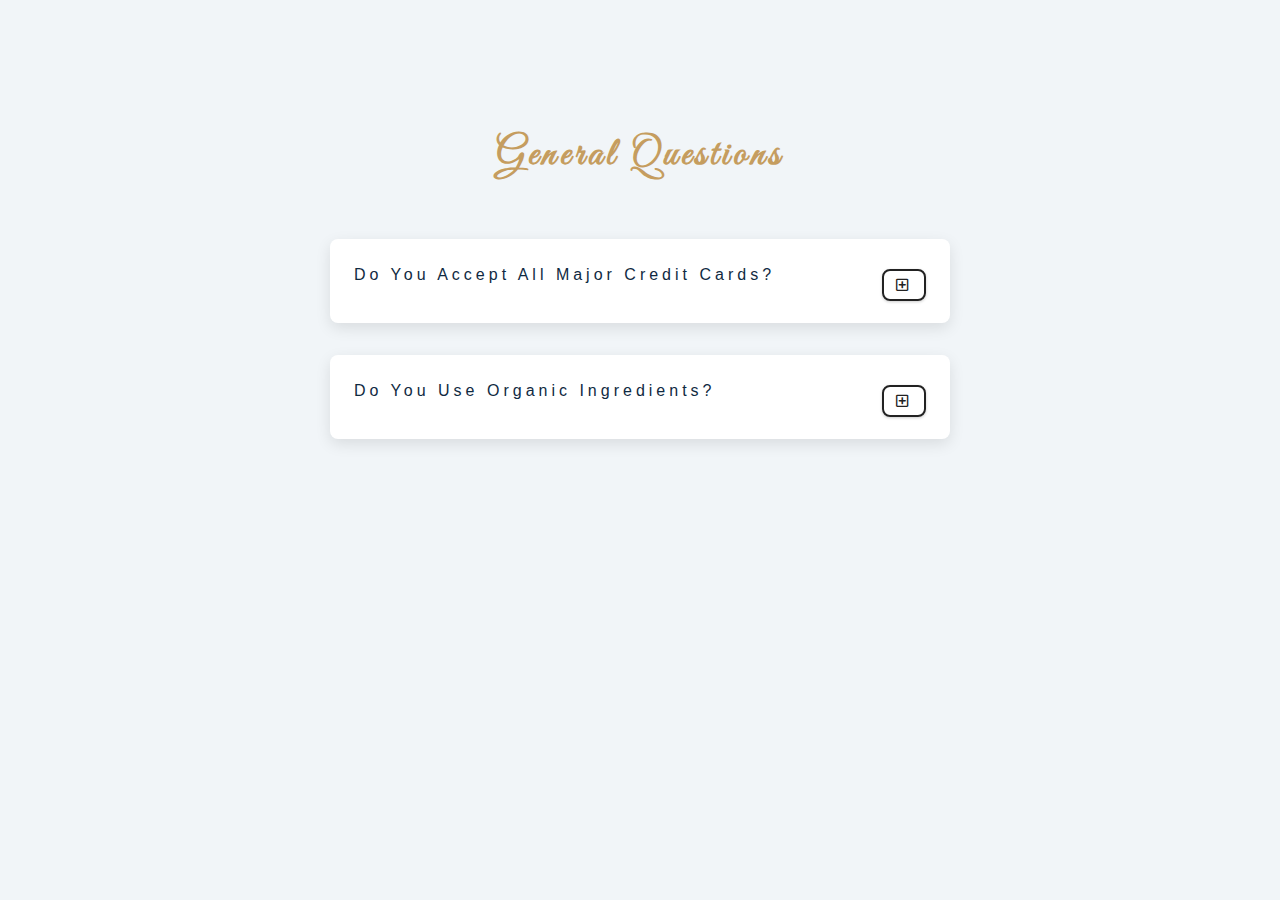
<file: Q&A/index.html>
<!DOCTYPE html>
<html lang="en">

<head>
    <meta charset="UTF-8" />
    <meta name="viewport" content="width=device-width, initial-scale=1.0" />
    <title>Q & A</title>
    <!-- font awesome -->
    <link rel="stylesheet" href="../fontawesome-free-5.14.0-web/css/all.min.css" />
    <!-- extra fonts -->
    <link href="https://fonts.googleapis.com/css?family=Great+Vibes&display=swap" rel="stylesheet" />
    <!-- styles -->
    <link rel="stylesheet" href="../index.css" />
    <style>
        /*
        =============== 
        Questions
        ===============
        */
        .title {
            /* REVIEW: css unit: responsive:vh(vertical change), vw(horizontal change) */
            margin-top: 15vh;
            margin-bottom: 4rem;
        }

        .title h2 {
            color: var(--clr-gold);
            font-family: "Great Vibes", cursive;
            text-align: center;
        }

        .section-center {
            /* REVIEW: max-width & margin:0 auto perfect combination for whole parent dive in the middle  */
            max-width: var(--fixed-width);
            margin: 0 auto;
        }

        .question {
            background-color: var(--clr-white);
            border-radius: var(--radius);
            /* REVIEW: div's border shadow(h,w, blur, color) */
            box-shadow: var(--light-shadow);
            /* REVIEW padding layout(top, right, bottom, left) */
            padding: 1.5rem 1.5rem 0 1.5rem;
            margin-bottom: 2rem;
        }

        .question-title {
            background-color: var(--clr-white);
            display: flex;
            align-items: center;
            /* REVIEW Layout: jusitfy-content many parameters: space-round, center .. */
            justify-content: space-between;
            padding-bottom: 1rem;
        }

        .question-title p {
            letter-spacing: var(--spacing);
            color: var(--clr-grey-1);
            text-transform: capitalize;
        }

        /* hide text */
        .question-text {
            display: none;
        }

        /* REVIEW: CSSclass1  CSSclass2{} CSSclass1 1st condition, then 2rd */
        .show-text .question-text {
            display: block;
        }

        .minus-icon {
            display: none;
        }

        .show-text .minus-icon {
            display: inline;
        }

        .show-text .plus-icon {
            display: none;
        }
    </style>
</head>

<body>
    <section>
        <div class="title">
            <h2>General Questions</h2>
        </div>
        <div class="section-center">
            <article class="question">
                <div class="question-title">
                    <p>do you accept all major credit cards?</p>
                    <button type="button" class="question-btn">
                        <span class="plus-icon">
                            <i class="far fa-plus-square"></i>
                        </span>
                        <span class="minus-icon">
                            <i class="far fa-minus-square"></i>
                        </span>
                    </button>
                </div>
                <!-- question-text -->
                <div class="question-text">
                    <p>
                        Lorem ipsum dolor sit amet, consectetur adipisicing elit. Est
                        dolore illo dolores quia nemo doloribus quaerat, magni numquam
                        repellat reprehenderit.
                    </p>
                </div>
            </article>
            <article class="question">
                <div class="question-title">
                    <p>do you use organic ingredients?</p>
                    <button type="button" class="question-btn">
                        <span class="plus-icon">
                            <i class="far fa-plus-square"></i>
                        </span>
                        <span class="minus-icon">
                            <i class="far fa-minus-square"></i>
                        </span>
                    </button>
                </div>
                <div class="question-text">
                    <p>
                        Lorem ipsum dolor sit amet, consectetur adipisicing elit. Est
                        dolore illo dolores quia nemo doloribus quaerat, magni numquam
                        repellat reprehenderit.
                    </p>
                </div>
            </article>
        </div>
    </section>
    <!-- javascript -->
    <script>
        const questions = document.querySelectorAll(".question");
        questions.forEach(function (question) {
            // REVIEW: element.querySelector
            const btn = question.querySelector(".question-btn");
            btn.addEventListener("click", function () {
                questions.forEach(function (item) {
                    if (item !== question) {
                        item.classList.remove("show-text");
                    }
                });
                question.classList.toggle("show-text");
            })
        })
    </script>
</body>

</html>
</file>
<file: index.css>
/*
=============== 
Variables
===============
*/

:root {
  /* dark shades of primary color*/
  --clr-primary-1: hsl(205, 86%, 17%);
  --clr-primary-2: hsl(205, 77%, 27%);
  --clr-primary-3: hsl(205, 72%, 37%);
  --clr-primary-4: hsl(205, 63%, 48%);
  /* primary/main color */
  --clr-primary-5: #49a6e9;
  /* lighter shades of primary color */
  --clr-primary-6: hsl(205, 89%, 70%);
  --clr-primary-7: hsl(205, 90%, 76%);
  --clr-primary-8: hsl(205, 86%, 81%);
  --clr-primary-9: hsl(205, 90%, 88%);
  --clr-primary-10: hsl(205, 100%, 96%);
  /* darkest grey - used for headings */
  --clr-grey-1: hsl(209, 61%, 16%);
  --clr-grey-2: hsl(211, 39%, 23%);
  --clr-grey-3: hsl(209, 34%, 30%);
  --clr-grey-4: hsl(209, 28%, 39%);
  /* grey used for paragraphs */
  --clr-grey-5: hsl(210, 22%, 49%);
  --clr-grey-6: hsl(209, 23%, 60%);
  --clr-grey-7: hsl(211, 27%, 70%);
  --clr-grey-8: hsl(210, 31%, 80%);
  --clr-grey-9: hsl(212, 33%, 89%);
  --clr-grey-10: hsl(210, 36%, 96%);
  --clr-white: #fff;
  --clr-red-dark: hsl(360, 67%, 44%);
  --clr-red-light: hsl(360, 71%, 66%);
  --clr-green-dark: hsl(125, 67%, 44%);
  --clr-green-light: hsl(125, 71%, 66%);
  --clr-black: #222;
  --clr-gold: #c59d5f;
  --ft-primary: "Roboto", sans-serif;
  --ft-secondary: "Open Sans", sans-serif;
  --transition: all 0.3s linear;
  --spacing: 0.25rem;
  --radius: 0.5rem;
  --light-shadow: 0 5px 15px rgba(0, 0, 0, 0.1);
  --dark-shadow: 0 5px 15px rgba(0, 0, 0, 0.2);
  --max-width: 1170px;
  --fixed-width: 620px;
}
/*
=============== 
Global Styles
===============
*/

*,
::after,
::before {
  margin: 0;
  padding: 0;
  box-sizing: border-box;
}
body {
  font-family: var(--ft-secondary);
  background: var(--clr-grey-10);
  color: var(--clr-grey-1);
  line-height: 1.5;
  font-size: 0.875rem;
}
ul {
  list-style-type: none;
}
a {
  text-decoration: none;
}


h1,
h2,
h3,
h4 {
  letter-spacing: var(--spacing);
  text-transform: capitalize;
  line-height: 1.25;
  margin-bottom: 0.75rem;
  font-family: var(--ft-primary);
}
h1 {
  font-size: 3rem;
}
h2 {
  font-size: 2rem;
}
h3 {
  font-size: 1.25rem;
}
h4 {
  font-size: 0.875rem;
}
p {
  margin-bottom: 1.25rem;
  color: var(--clr-grey-5);
}
@media screen and (min-width: 800px) {
  h1 {
    font-size: 4rem;
  }
  h2 {
    font-size: 2.5rem;
  }
  h3 {
    font-size: 1.75rem;
  }
  h4 {
    font-size: 1rem;
  }
  body {
    font-size: 1rem;
  }
  h1,h2,h3,h4 {
    line-height: 1;
  }
}

    button {
        text-transform: uppercase;
        background: transparent;
        color: var(--clr-black);
        padding: 0.375rem 0.75rem;
        letter-spacing: var(--spacing);
        display: inline-block;
        transition: var(--transition);
        font-size: 0.875rem;
        border: 2px solid var(--clr-black);
        cursor: pointer;
        box-shadow: 0 1px 3px rgba(0, 0, 0, 0.2);
        border-radius: var(--radius);
    }

    button:hover {
        color: var(--clr-white);
        background: var(--clr-black);
    }
</file>
